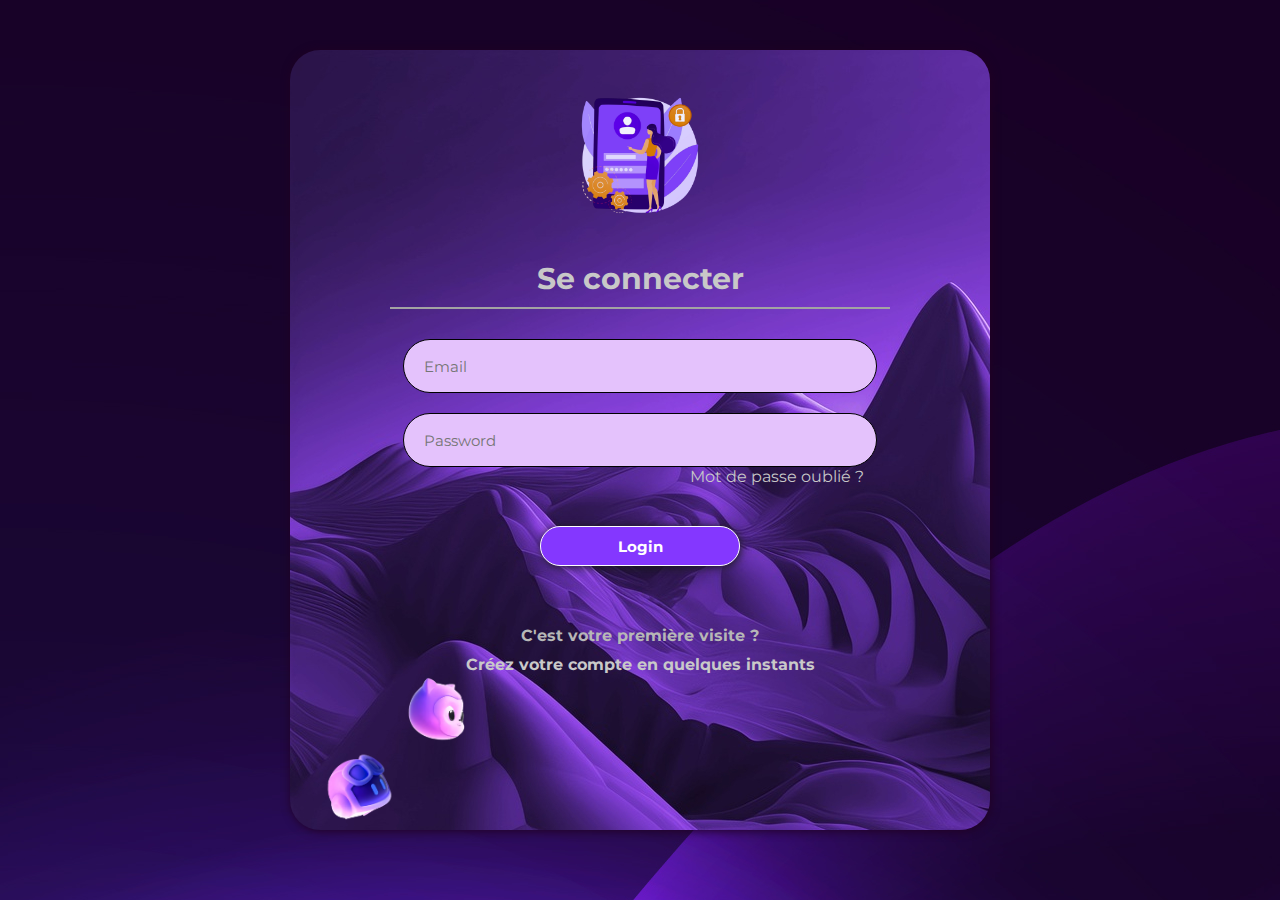
<file: index.html>
<!DOCTYPE html>
<html>
    <head>
        <meta name="viewport" content="width=device-width, initial-scale=1.0">
        <link rel="preconnect" href="https://fonts.googleapis.com">
<link rel="preconnect" href="https://fonts.gstatic.com" crossorigin>
<link href="https://fonts.googleapis.com/css2?family=Montserrat:ital,wght@0,100..900;1,100..900&family=Roboto:ital,wght@0,100..900;1,100..900&display=swap" rel="stylesheet">
        <link rel="stylesheet" href="style.css">
        <title>
            Hello You !
        </title>
    </head>
    <body style="background-image: url(6402711_3257640.jpg);"></body>
        <div class="login">
            <img src="freepik__background__77479.png" class="img1">
            <p class="p1">Se connecter</p> 
            <hr class="mb-4">
            <input placeholder="Email" class="input">
            <input placeholder="Password" class="input2">
            <a class="ob" href="https://www.myway.ac.ma/fr/password/request">Mot de passe oublié ?</a>
            <button class="b1">Login</button>
            <p class="p2">C'est votre première visite ?</p>
            <a class="p3" href="https://www.myway.ac.ma/fr/register" target="_blank">Créez votre compte en quelques instants</a>
            <img src="dos-amigos@2x.webp" alt="" srcset="" style="width: 188px; margin-left: 10px; margin-bottom: 0px;">
        </div>
    </body>



</html>
</file>
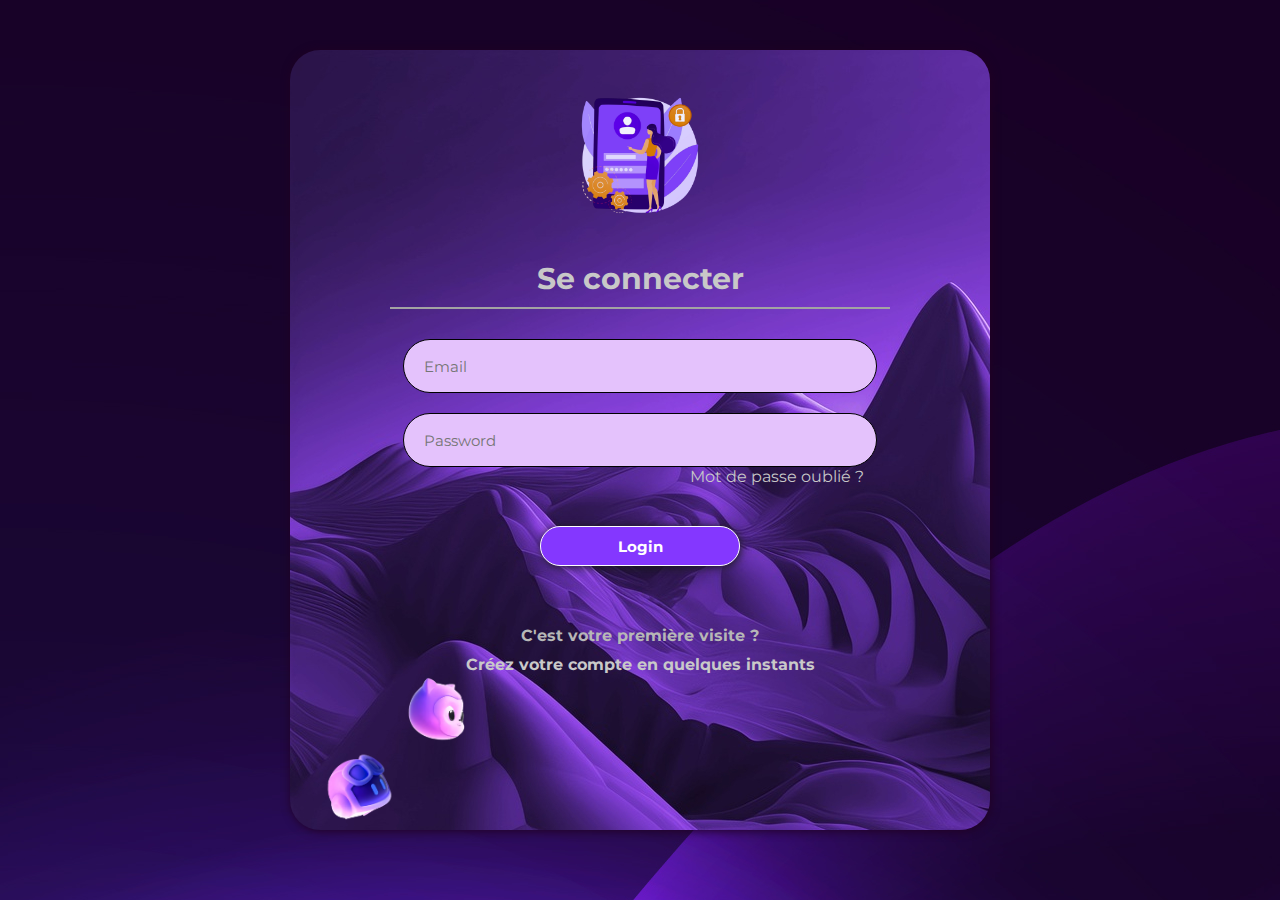
<file: Login.html>
<!DOCTYPE html>
<html>
    <head>
        <meta name="viewport" content="width=device-width, initial-scale=1.0">
        <link rel="preconnect" href="https://fonts.googleapis.com">
<link rel="preconnect" href="https://fonts.gstatic.com" crossorigin>
<link href="https://fonts.googleapis.com/css2?family=Montserrat:ital,wght@0,100..900;1,100..900&family=Roboto:ital,wght@0,100..900;1,100..900&display=swap" rel="stylesheet">
        <link rel="stylesheet" href="style.css">
        <title>
            Hello You !
        </title>
    </head>
    <body style="background-image: url(6402711_3257640.jpg);"></body>
        <div class="login">
            <img src="freepik__background__77479.png" class="img1">
            <p class="p1">Se connecter</p> 
            <hr class="mb-4">
            <input placeholder="Email" class="input">
            <input placeholder="Password" class="input2">
            <a class="ob" href="https://www.myway.ac.ma/fr/password/request">Mot de passe oublié ?</a>
            <button class="b1">Login</button>
            <p class="p2">C'est votre première visite ?</p>
            <a class="p3" href="https://www.myway.ac.ma/fr/register" target="_blank">Créez votre compte en quelques instants</a>
            <img src="dos-amigos@2x.webp" alt="" srcset="" style="width: 188px; margin-left: 10px; margin-bottom: 0px;">
        </div>
    </body>



</html>
</file>
<file: style.css>
.body {
    background-image: url(6402711_3257640.jpg);
}

.p {
    font-family: Montserrat;
}
.login {
    background-color: rgb(251, 211, 254);
    width: 700px;
    height: 780px;
    margin-left: auto;
    margin-right: auto;
    margin-top: 50px;
    border-radius: 30px;
    box-shadow: 1px 1px 10px rgb(33, 0, 34);
    background-image: url(2150293336.jpg);
}
.img1 {
    width: 150px;
    margin-left: auto;
    margin-right: auto;
    display: block;
    padding-top: 30px;
    margin-bottom: 0;
}
.input {
    display: block;
    margin: 10px;
    margin-left: auto;
    margin-right: auto;
    width: 450px;
    height: 50px;
    border-radius: 30px;
    padding-left: 20px;
    border: solid rgb(0, 0, 0);
    outline: none;
    border-width: 0.15px;
    margin-top: 80px;
    font-size: 15px;
    font-family: Montserrat, sans-serif;
    background-color: #e4c2fc;
    margin-bottom: 0;
    margin-top: 30px;
    color: rgb(0, 0, 0);
}
.input2 {
    display: block;
    margin: 10px;
    margin-left: auto;
    margin-right: auto;
    width: 450px;
    height: 50px;
    border-radius: 30px;
    padding-left: 20px;
    border: solid rgb(0, 0, 0);
    outline: none;
    border-width: 0.15px;
    margin-top: 20px;
    font-size: 15px;
    font-family: Montserrat, sans-serif;
    background-color: #e4c2fc;
    margin-bottom: 0;
    color: black;
}
.b1 {
    margin-left: auto;
    margin-right: auto;
    display: block;
    margin-top: 40px;
    height: 40px;
    width: 200px;
    background-color: rgb(132, 55, 255);
    border-radius: 30px;
    font-family: Arial, Helvetica, sans-serif;
    font-weight: bold;
    border: solid;
    border-width: 0.15px;
    cursor: pointer;
    transition: opacity 0.15s,
    background-color 0.15s,
    width 0.60s;
    box-shadow: 1px 1px 10px rgb(25, 25, 25);
    color: white;
    font-family: Montserrat, sans-serif;
    font-size: 15px;

}
.b1:hover {
    opacity: 0.7;
    width: 260px;
}
.b1:active {
    background-color: rgb(255, 255, 255);
    color: rgb(132, 55, 255);

}
.p1 {
    display: block;
    margin-left: auto;
    margin-right: auto;
    text-align: center;
    font-family: Montserrat, sans-serif;
    font-weight: bold;
    font-size: 30px;
    color: rgb(200, 200, 200);
    margin-bottom: 10px;
}

.u {
    display: block;
    text-align: center;
    color: #aeaeae;
    margin-top: 0;
}
.p2 {
    display: block;
    text-align: center;
    font-weight: bold;
    font-size: 16px;
    margin-top: 20px;
    color: #b7b7b7;
    padding-top: 40px;
    margin-bottom: 0;
    font-family: Montserrat, sans-serif;
    
}
.p3 {
    display: block;
    text-align: center;
    font-weight: bold;
    font-size: 16px;
    margin-top: 20px;
    color: #c9c9c9;
    padding-top: 0px;
    line-height: 0px;
    text-decoration: none;
    font-family: Montserrat, sans-serif;


    

    
}

.ob {
    font-weight: 600px;
    margin-left: 400px;
    text-decoration: none;
    color: rgb(199, 199, 199);
    font-family: Montserrat, sans-serif;

}




.mb-4 {
   width: 500px;
   height: 2px;
   background-color: rgb(163, 163, 163);
   border: none;
   margin-bottom: 0;
}
</file>
